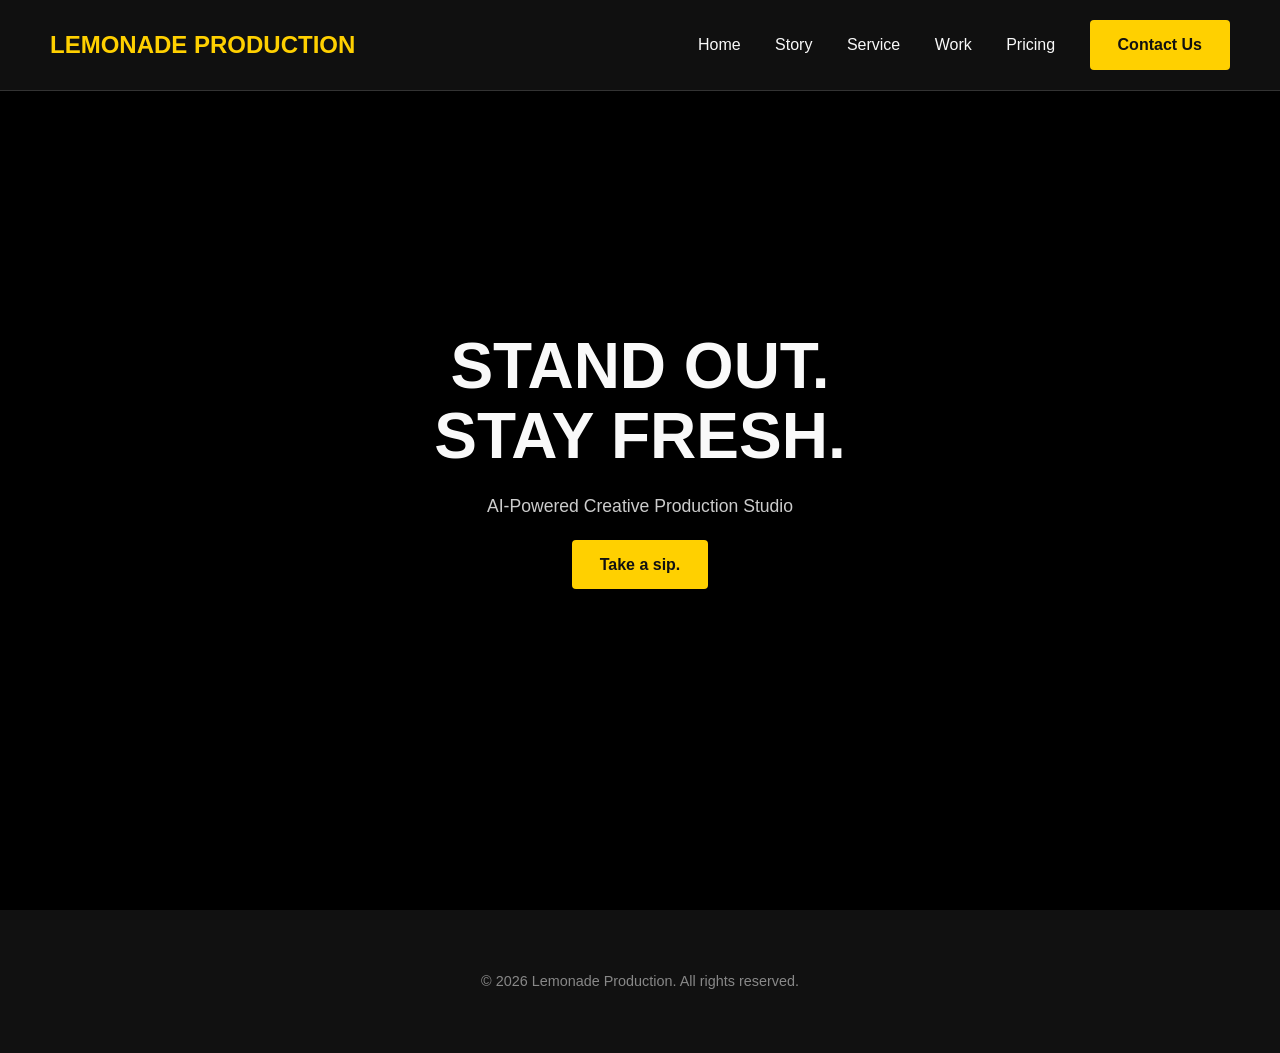
<file: index.html>
<!DOCTYPE html>
<html lang="en">
<head>
    <meta charset="UTF-8">
    <meta name="viewport" content="width=device-width, initial-scale=1.0">
    <title>Home | Lemonade Production</title>
    
    <!-- Favicon -->
    <link rel="icon" type="png" href="Asset2.png">

    <link href="styles.css" rel="stylesheet" type="text/css">
</head>
<body>      
    <!-- Lemonade Sip Transition Overlay -->
    <div id="sip-overlay" class="sip-overlay">
        <div class="cup-container">
            <div class="straw"></div>
            <div class="lemon-slice"></div> 
            <div class="cartoon-cup">
                <div class="liquid" id="lemonade-liquid"></div>
            </div>
        </div>
    </div>
    
    <header class="site-header">
        <a href="index.html" class="logo">LEMONADE PRODUCTION</a>
        <nav>
            <a href="index.html">Home</a>
            <a href="story.html">Story</a>
            <a href="service.html">Service</a>
            <a href="work.html">Work</a>
            <a href="pricing.html">Pricing</a>
            <a href="contact.html" class="btn-primary">Contact Us</a>
        </nav>
    </header>

<!-- Hero Section with Background Video -->
    <section class="hero animate-load">
        <video class="hero-bg-video" autoplay loop muted playsinline preload="auto">
            <source src="https://res.cloudinary.com/pqltphs3/video/upload/v1793104414/LEMONADE_AI_SHOWCASE.mp4" type="video/mp4">
        </video>
        
        <!-- 半透明暗層，確保白色字清晰 -->
        <div class="hero-overlay"></div>

        <div class="hero-content">
            <h1>Stand out.<br>Stay fresh.</h1>
            <p>AI-Powered Creative Production Studio</p>
            <a href="work.html" class="btn-primary">Take a sip.</a>
        </div>
    </section>
	

    <!-- FIXED: Footer is now INSIDE the body tag -->
    <footer class="site-footer">
        <!-- Logo in the footer -->

        <p>© 2026 Lemonade Production. All rights reserved.</p>
    </footer>

    <!-- Page Transition Script -->
    <script>
        document.addEventListener('DOMContentLoaded', () => {
            const navLinks = document.querySelectorAll('nav a, a.btn-primary');
            const overlay = document.getElementById('sip-overlay');
            const liquid = document.getElementById('lemonade-liquid');
            const straw = document.querySelector('.straw');
            const lemon = document.querySelector('.lemon-slice'); 

            // 1. Fade away when page loads
            setTimeout(() => {
                overlay.style.opacity = '0';
                setTimeout(() => overlay.style.display = 'none', 300); 
            }, 300); 

            // 2. Trigger animation on navigation click
            navLinks.forEach(link => {
                link.addEventListener('click', function(e) {
                    if(this.getAttribute('href').startsWith('#') || this.getAttribute('href').startsWith('mailto:')) return;

                    e.preventDefault(); 
                    const targetUrl = this.href;

                    overlay.style.display = 'flex';
                    
                    setTimeout(() => {
                        overlay.style.opacity = '1';
                        
                        liquid.style.animation = 'sipDown 0.6s forwards ease-in-out';
                        liquid.style.animationDelay = '0.2s'; 
                        
                        straw.style.animation = 'sipStrawDown 0.6s forwards ease-in-out';
                        straw.style.animationDelay = '0.2s';

                        lemon.style.animation = 'lemonWiggle 0.6s forwards ease-in-out';
                        lemon.style.animationDelay = '0.2s';
                    }, 10);

                    // 3. Navigate to next page
                    setTimeout(() => {
                        window.location.href = targetUrl;
                    }, 1000); 
                });
            });
        });
		
		document.addEventListener('DOMContentLoaded', () => {
    const heroSection = document.querySelector('.hero');
    let idleTimer = null;
    const idleDelay = 1800; // 靜止 1.8 秒後觸發淡出（可自由調整 1500 - 2500）

    // 定義隱藏文字、片變 100% 的函數
    function hideContent() {
        heroSection.classList.add('is-playing');
    }

    // 定義顯示文字、片恢復半透明的函數
    function showContent() {
        heroSection.classList.remove('is-playing');
    }

    // 重設閒置計時器
    function resetIdleTimer() {
        showContent(); // 只要有郁動，立刻叫返文字出嚟
        clearTimeout(idleTimer);
        // 重新倒數：如果停喺度冇郁，就執行 hideContent
        idleTimer = setTimeout(hideContent, idleDelay);
    }

    // 監聽成個視窗的 Mouse 移動與滾動
    window.addEventListener('mousemove', resetIdleTimer);
    window.addEventListener('scroll', resetIdleTimer);
    window.addEventListener('touchstart', resetIdleTimer); // 支援手機觸控

    // 頁面初次載入時，先開始倒數一次
    idleTimer = setTimeout(hideContent, idleDelay);
});
    </script>
</body>
</html>
</file>
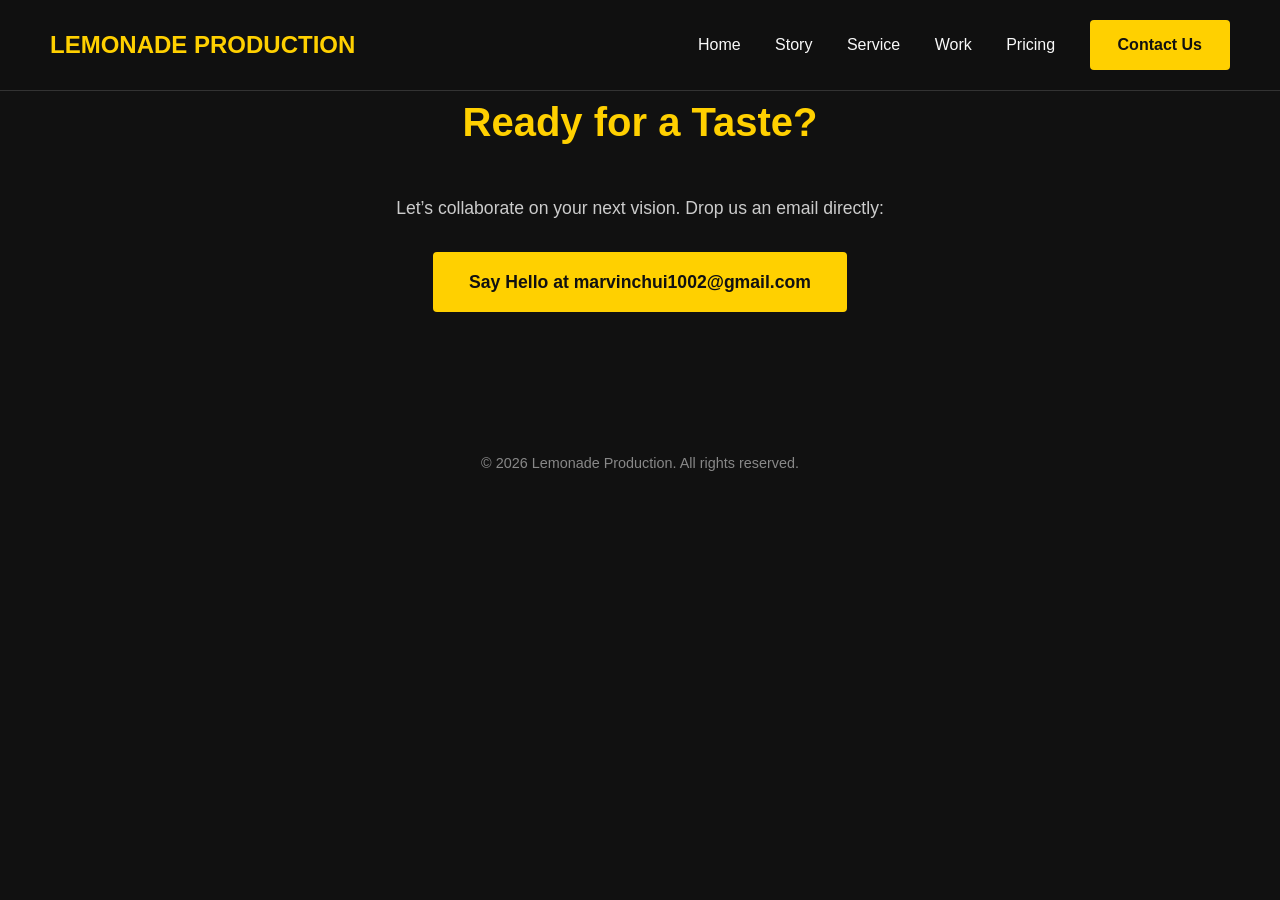
<file: contact.html>
<!DOCTYPE html>
<html lang="en">
<head>
    <meta charset="UTF-8">
    <meta name="viewport" content="width=device-width, initial-scale=1.0">
    <title>Home | Lemonade Production</title>
    <link href="styles.css" rel="stylesheet" type="text/css">
</head>
<body>		
<!-- Lemonade Sip Transition Overlay -->
    <div id="sip-overlay" class="sip-overlay">
        <div class="cup-container">
            <div class="straw"></div>
            <div class="lemon-slice"></div> <!-- NEW LEMON SLICE -->
            <div class="cartoon-cup">
                <div class="liquid" id="lemonade-liquid"></div>
            </div>
        </div>
    </div>
	
    <header class="site-header">
        <a href="index.html" class="logo">LEMONADE PRODUCTION</a>
        <nav>
            <a href="index.html">Home</a>
            <a href="story.html">Story</a>
            <a href="service.html">Service</a>
            <a href="work.html">Work</a>
            <a href="pricing.html">Pricing</a>
            <a href="contact.html" class="btn-primary">Contact Us</a>
        </nav>
    </header>

<section class="page-section animate-load">
        <h2>Ready for a Taste?</h2>
        <p style="text-align: center; max-width: 500px; margin-bottom: 30px;">
            Let’s collaborate on your next vision. Drop us an email directly:
        </p>
        
        <div style="text-align: center;">
            <!-- 撳落去直接開 Email，主旨自動幫客填好 -->
            <a href="mailto:marvinchui1002@gmail.com?subject=Project%20Inquiry%20-%20Lemonade%20Production" 
               class="btn-primary" 
               style="font-size: 1.1rem; padding: 16px 36px; display: inline-block;">
                Say Hello at marvinchui1002@gmail.com
            </a>
        </div>
    </section>
<!-- Page Transition Script -->
    <script>
        document.addEventListener('DOMContentLoaded', () => {
            const navLinks = document.querySelectorAll('nav a, a.btn-primary');
            const overlay = document.getElementById('sip-overlay');
            const liquid = document.getElementById('lemonade-liquid');
            const straw = document.querySelector('.straw');
            const lemon = document.querySelector('.lemon-slice'); // Select the lemon slice

            // 1. Fade away when page loads
            setTimeout(() => {
                overlay.style.opacity = '0';
                setTimeout(() => overlay.style.display = 'none', 300); 
            }, 300); 

            // 2. Trigger animation on navigation click
            navLinks.forEach(link => {
                link.addEventListener('click', function(e) {
                    if(this.getAttribute('href').startsWith('#') || this.getAttribute('href').startsWith('mailto:')) return;

                    e.preventDefault(); 
                    const targetUrl = this.href;

                    overlay.style.display = 'flex';
                    
                    setTimeout(() => {
                        overlay.style.opacity = '1';
                        
                        // Start all 3 animations in sync
                        liquid.style.animation = 'sipDown 0.6s forwards ease-in-out';
                        liquid.style.animationDelay = '0.2s'; 
                        
                        straw.style.animation = 'sipStrawDown 0.6s forwards ease-in-out';
                        straw.style.animationDelay = '0.2s';

                        lemon.style.animation = 'lemonWiggle 0.6s forwards ease-in-out';
                        lemon.style.animationDelay = '0.2s';
                    }, 10);

                    // 3. Navigate to next page
                    setTimeout(() => {
                        window.location.href = targetUrl;
                    }, 1000); 
                });
            });
        });
    </script>
	    <!-- FIXED: Footer is now INSIDE the body tag -->
    <footer class="site-footer">
        <!-- Logo in the footer -->
        <p>© 2026 Lemonade Production. All rights reserved.</p>
    </footer>
</body>
</html>
</file>
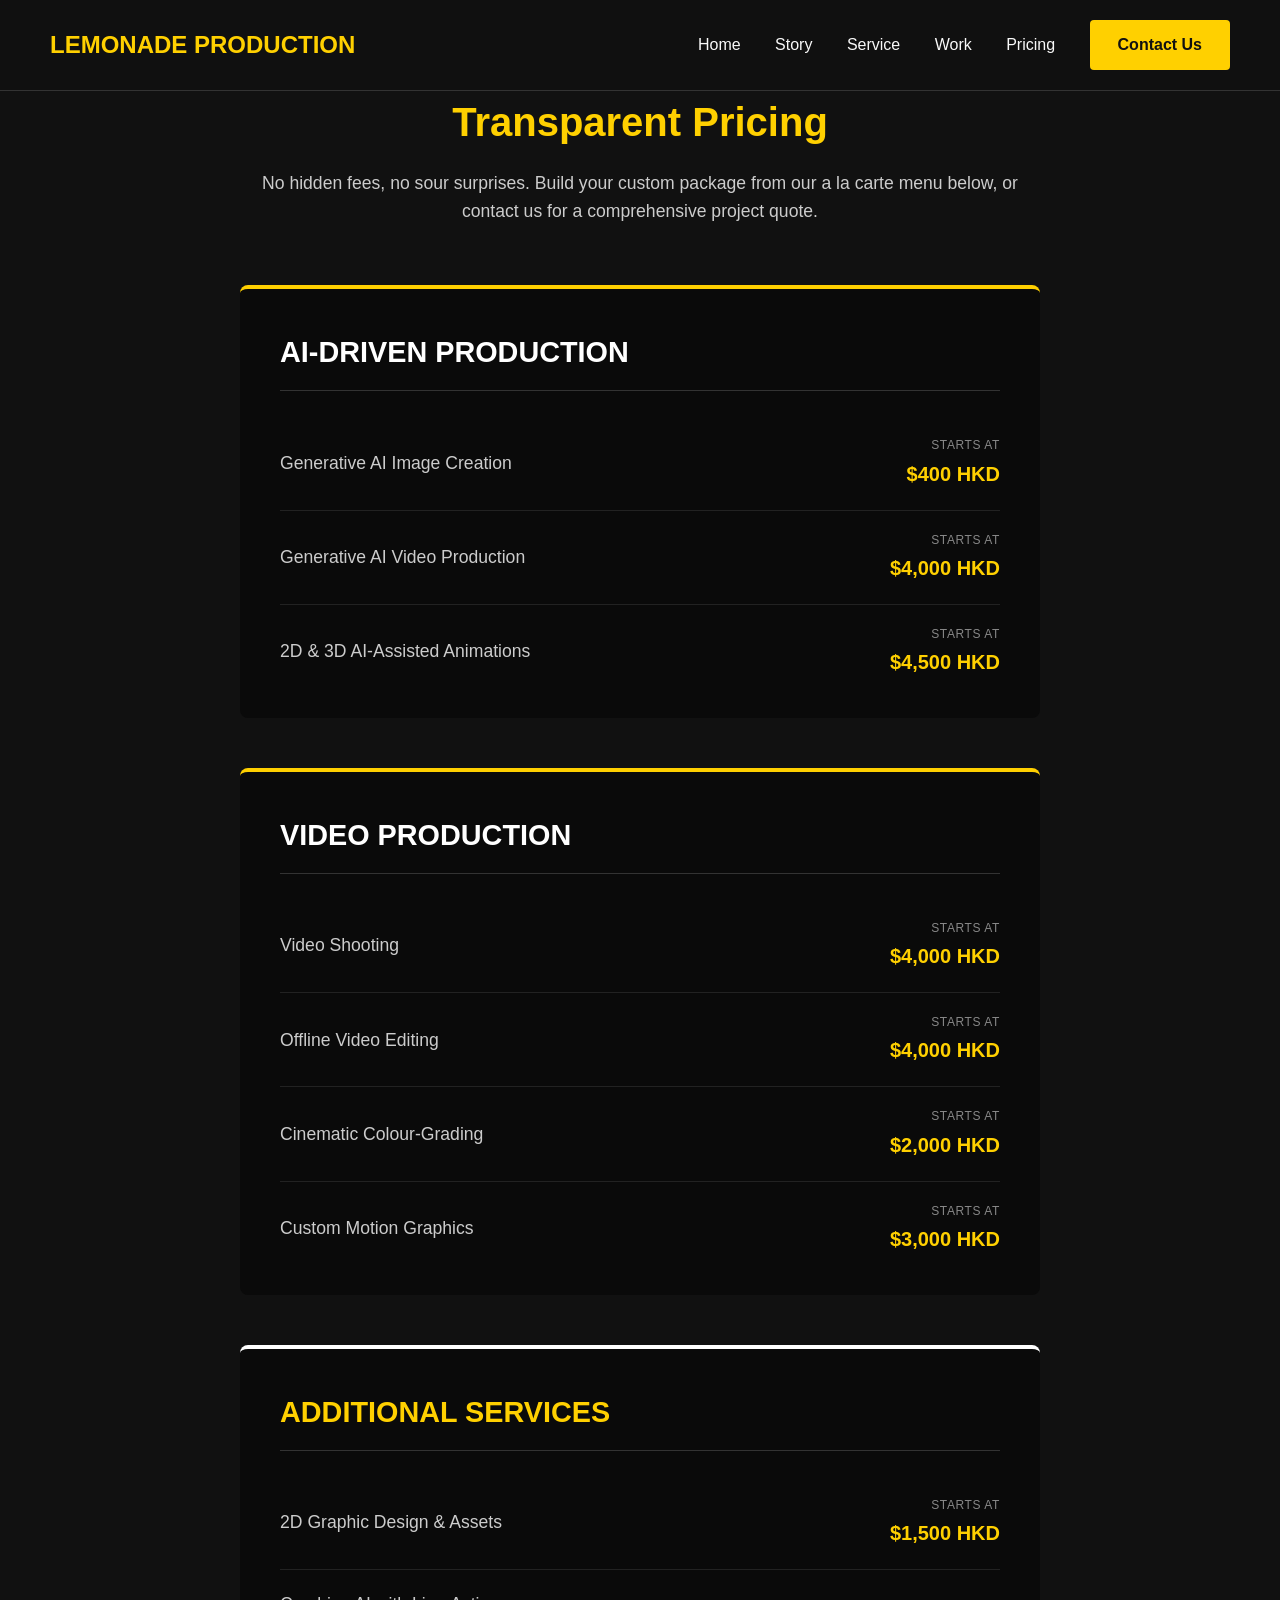
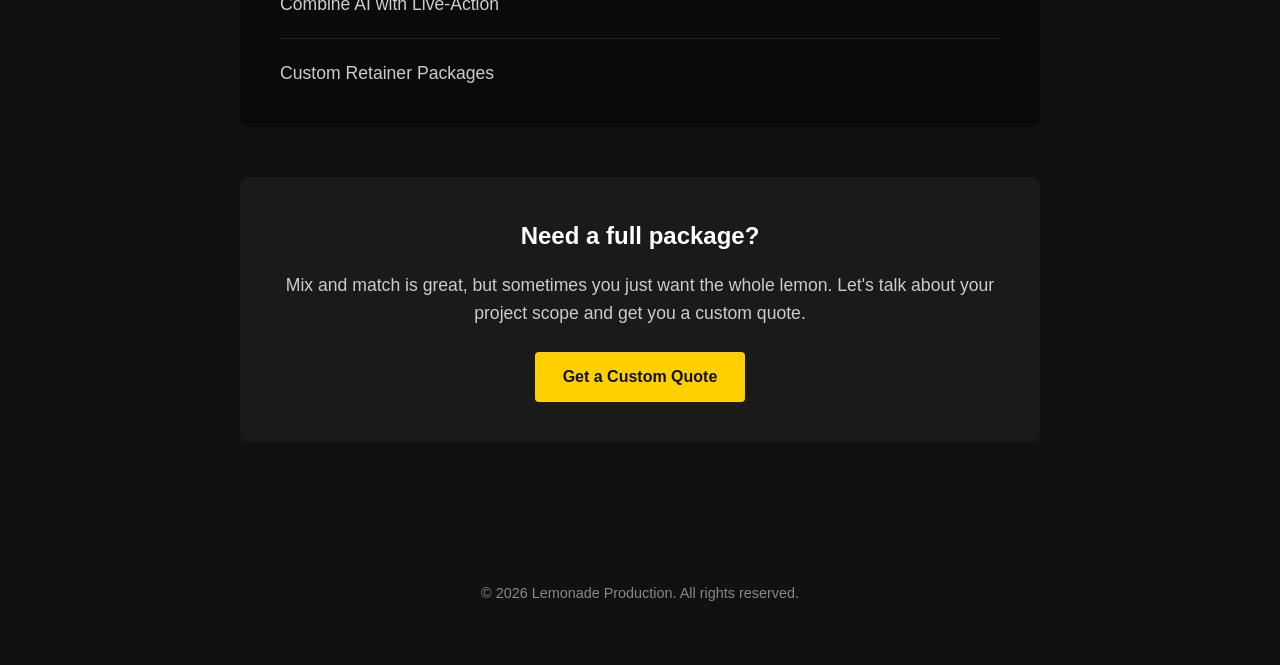
<file: pricing.html>
<!DOCTYPE html>
<html lang="en">
<head>
    <meta charset="UTF-8">
    <meta name="viewport" content="width=device-width, initial-scale=1.0">
    <title>Pricing | Lemonade Production</title>
    
    <link href="styles.css" rel="stylesheet" type="text/css">
    
    <style>
        .pricing-container {
            max-width: 800px;
            margin: 0 auto;
            width: 100%;
        }
        .pricing-intro {
            text-align: center;
            margin-bottom: 60px;
        }
        .pricing-intro h2 {
            margin-bottom: 15px;
        }
        .pricing-category {
            margin-bottom: 50px;
            background-color: var(--brand-darker, #0a0a0a);
            padding: 40px;
            border-radius: 8px;
            border-top: 4px solid var(--brand-yellow, #FFD000);
        }
        .pricing-category h3 {
            font-size: 1.8rem;
            color: #ffffff;
            margin-bottom: 25px;
            border-bottom: 1px solid #333333;
            padding-bottom: 15px;
            text-transform: uppercase;
        }
        .pricing-item {
            display: flex;
            justify-content: space-between;
            align-items: center;
            padding: 20px 0;
            border-bottom: 1px solid #222222;
        }
        .pricing-item:last-child {
            border-bottom: none;
            padding-bottom: 0;
        }
        .pricing-name {
            font-size: 1.1rem;
            color: #cccccc;
        }
        
        /* New styling for the "Starts at" text to stack neatly */
        .pricing-cost-container {
            text-align: right;
            min-width: 130px;
        }
        .pricing-starts-at {
            font-size: 0.75rem;
            color: #888888;
            text-transform: uppercase;
            letter-spacing: 0.05em;
            margin-bottom: 2px;
            display: block;
        }
        .pricing-cost {
            font-size: 1.25rem;
            font-weight: bold;
            color: var(--brand-yellow, #FFD000);
            display: block;
        }

        .pricing-footer-cta {
            text-align: center;
            margin-top: 50px;
            padding: 40px;
            background-color: #1a1a1a;
            border-radius: 8px;
        }
    </style>
</head>
<body>      
    <div id="sip-overlay" class="sip-overlay">
        <div class="cup-container">
            <div class="straw"></div>
            <div class="lemon-slice"></div> 
            <div class="cartoon-cup">
                <div class="liquid" id="lemonade-liquid"></div>
            </div>
        </div>
    </div>
    
    <header class="site-header">
        <a href="index.html" class="logo">LEMONADE PRODUCTION</a>
        <nav>
            <a href="index.html">Home</a>
            <a href="story.html">Story</a>
            <a href="service.html">Service</a>
            <a href="work.html">Work</a>
            <a href="pricing.html" class="active">Pricing</a>
            <a href="contact.html" class="btn-primary">Contact Us</a>
        </nav>
    </header>

    <main class="page-section animate-load">
        <div class="pricing-container">
            
            <div class="pricing-intro">
                <h2>Transparent Pricing</h2>
                <p>No hidden fees, no sour surprises. Build your custom package from our a la carte menu below, or contact us for a comprehensive project quote.</p>
            </div>

            <div class="pricing-category">
                <h3>AI-Driven Production</h3>
                <div class="pricing-item">
                    <div class="pricing-name">Generative AI Image Creation</div>
                    <div class="pricing-cost-container">
                        <span class="pricing-starts-at">Starts at</span>
                        <span class="pricing-cost">$400 HKD</span>
                    </div>
                </div>
                <div class="pricing-item">
                    <div class="pricing-name">Generative AI Video Production</div>
                    <div class="pricing-cost-container">
                        <span class="pricing-starts-at">Starts at</span>
                        <span class="pricing-cost">$4,000 HKD</span>
                    </div>
                </div>
                <div class="pricing-item">
                    <div class="pricing-name">2D & 3D AI-Assisted Animations</div>
                    <div class="pricing-cost-container">
                        <span class="pricing-starts-at">Starts at</span>
                        <span class="pricing-cost">$4,500 HKD</span>
                    </div>
                </div>
            </div>

            <div class="pricing-category">
                <h3>Video Production</h3>
                <div class="pricing-item">
                    <div class="pricing-name">Video Shooting</div>
                    <div class="pricing-cost-container">
                        <span class="pricing-starts-at">Starts at</span>
                        <span class="pricing-cost">$4,000 HKD</span>
                    </div>
                </div>
                <div class="pricing-item">
                    <div class="pricing-name">Offline  Video Editing</div>
                    <div class="pricing-cost-container">
                        <span class="pricing-starts-at">Starts at</span>
                        <span class="pricing-cost">$4,000 HKD</span>
                    </div>
                </div>
                <div class="pricing-item">
                    <div class="pricing-name">Cinematic Colour-Grading</div>
                    <div class="pricing-cost-container">
                        <span class="pricing-starts-at">Starts at</span>
                        <span class="pricing-cost">$2,000 HKD</span>
                    </div>
                </div>
                <div class="pricing-item">
                    <div class="pricing-name">Custom Motion Graphics</div>
                    <div class="pricing-cost-container">
                        <span class="pricing-starts-at">Starts at</span>
                        <span class="pricing-cost">$3,000 HKD</span>
                    </div>
                </div>
            </div>

            <div class="pricing-category" style="border-top-color: #ffffff;">
                <h3 style="color: #FFD000;">Additional Services</h3>
                <div class="pricing-item">
                    <div class="pricing-name">2D Graphic Design & Assets</div>
                    <div class="pricing-cost-container">
                        <span class="pricing-starts-at">Starts at</span>
                        <span class="pricing-cost">$1,500 HKD</span>
                    </div>
                </div>
                <div class="pricing-item">
                    <div class="pricing-name">Combine AI with Live-Action</div>
                    <div class="pricing-cost-container">
                        <span class="pricing-starts-at">
                        <span class="pricing-cost">
                    </div>
                </div>
                <div class="pricing-item">
                    <div class="pricing-name">Custom Retainer Packages</div>
                    <div class="pricing-cost-container"></div>
                </div>
            </div>

            <div class="pricing-footer-cta">
                <h3 style="margin-bottom: 15px; font-size: 1.5rem; color: #fff;">Need a full package?</h3>
                <p style="margin-bottom: 25px;">Mix and match is great, but sometimes you just want the whole lemon. Let's talk about your project scope and get you a custom quote.</p>
                <a href="contact.html" class="btn-primary">Get a Custom Quote</a>
            </div>

        </div>
    </main>

    <script>
        document.addEventListener('DOMContentLoaded', () => {
            const navLinks = document.querySelectorAll('nav a, a.btn-primary, a.btn-secondary');
            const overlay = document.getElementById('sip-overlay');
            const liquid = document.getElementById('lemonade-liquid');
            const straw = document.querySelector('.straw');
            const lemon = document.querySelector('.lemon-slice'); 

            // 1. Fade away when page loads
            setTimeout(() => {
                overlay.style.opacity = '0';
                setTimeout(() => overlay.style.display = 'none', 300); 
            }, 300); 

            // 2. Trigger animation on navigation click
            navLinks.forEach(link => {
                link.addEventListener('click', function(e) {
                    const href = this.getAttribute('href');
                    if(!href || href.startsWith('#') || href.startsWith('mailto:')) return;

                    e.preventDefault(); 
                    const targetUrl = this.href;

                    overlay.style.display = 'flex';
                    
                    setTimeout(() => {
                        overlay.style.opacity = '1';
                        
                        liquid.style.animation = 'sipDown 0.6s forwards ease-in-out';
                        liquid.style.animationDelay = '0.2s'; 
                        
                        straw.style.animation = 'sipStrawDown 0.6s forwards ease-in-out';
                        straw.style.animationDelay = '0.2s';

                        lemon.style.animation = 'lemonWiggle 0.6s forwards ease-in-out';
                        lemon.style.animationDelay = '0.2s';
                    }, 10);

                    // 3. Navigate to next page
                    setTimeout(() => {
                        window.location.href = targetUrl;
                    }, 1000); 
                });
            });
        });
    </script>
    
    <footer class="site-footer">
        
        <p>© 2026 Lemonade Production. All rights reserved.</p>
    </footer>
</body>
</html>
</file>
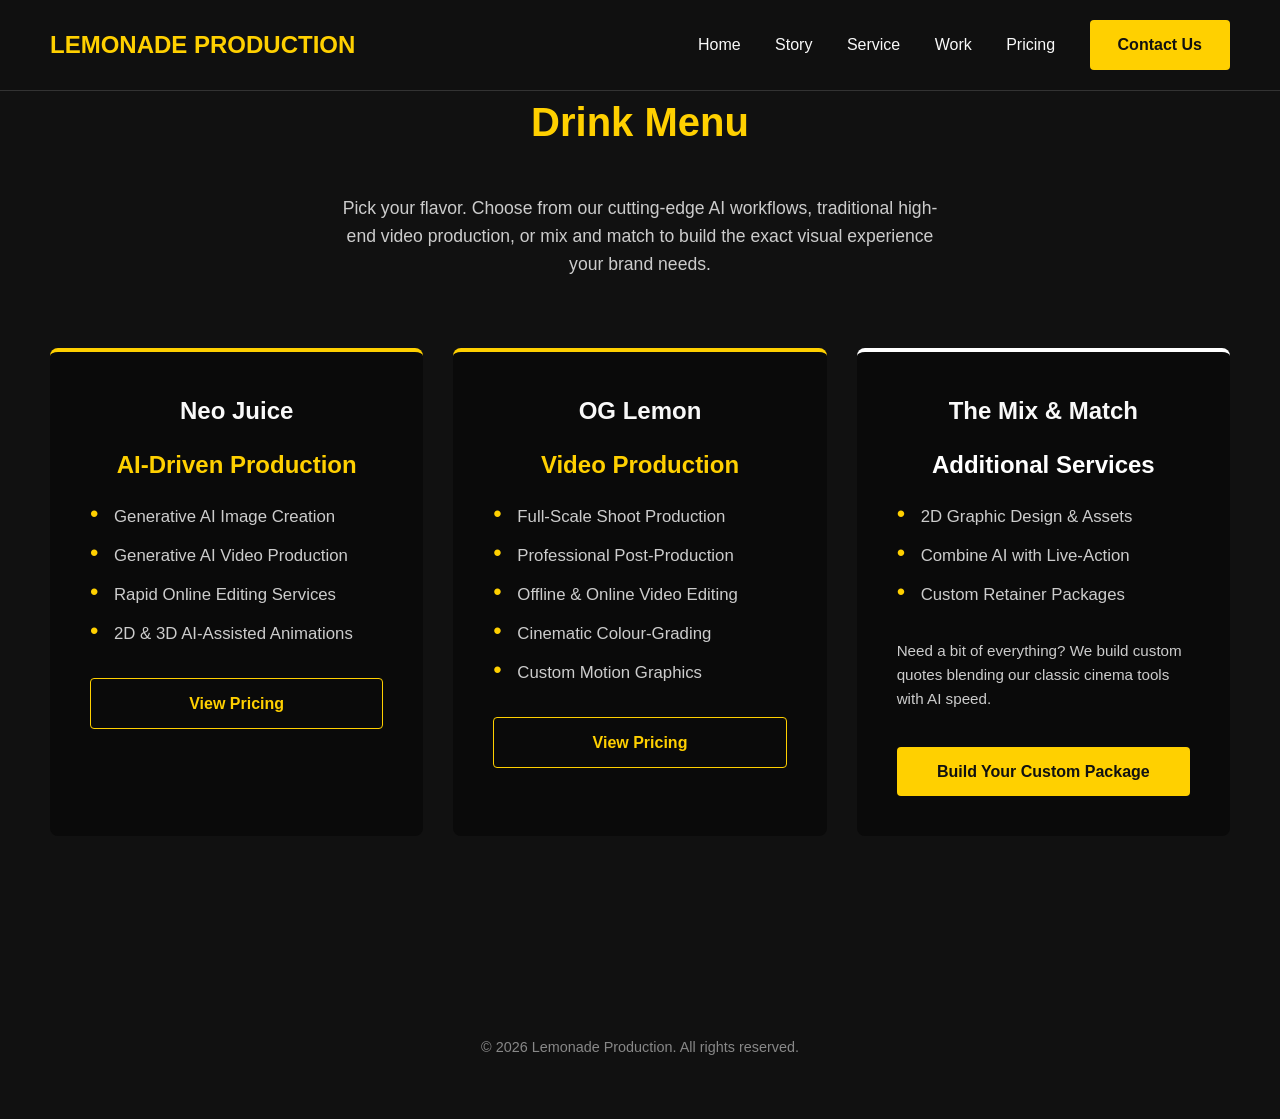
<file: service.html>
<!DOCTYPE html>
<html lang="en">
<head>
    <meta charset="UTF-8">
    <meta name="viewport" content="width=device-width, initial-scale=1.0">
    <title>Services & Pricing | Lemonade Production</title>
    
    <link href="styles.css" rel="stylesheet" type="text/css">
    
    <style>
        .pricing-list {
            list-style: none;
            padding: 0;
            margin: 20px 0 30px 0;
            text-align: left;
        }
        .pricing-list li {
            margin-bottom: 12px;
            color: #cccccc;
            font-size: 1.05rem;
            position: relative;
            padding-left: 24px;
        }
        .pricing-list li::before {
            content: '•';
            color: var(--brand-yellow, #FFD000);
            position: absolute;
            left: 0;
            font-size: 1.5rem;
            line-height: 1;
            top: -2px;
        }
        .section-intro {
            text-align: center;
            max-width: 600px;
            margin: 0 auto 50px auto;
        }
        .section-tagline {
            display: inline-block;
            font-weight: bold;
            font-size: 0.85rem;
            color: var(--brand-yellow, #FFD000);
            letter-spacing: 0.18em;
            margin-bottom: 12px;
            text-transform: uppercase;
        }
    </style>
</head>
<body>      
    <div id="sip-overlay" class="sip-overlay">
        <div class="cup-container">
            <div class="straw"></div>
            <div class="lemon-slice"></div> 
            <div class="cartoon-cup">
                <div class="liquid" id="lemonade-liquid"></div>
            </div>
        </div>
    </div>
    
    <header class="site-header">
        <a href="index.html" class="logo">LEMONADE PRODUCTION</a>
        <nav>
            <a href="index.html">Home</a>
            <a href="story.html">Story</a>
            <a href="service.html">Service</a>
            <a href="work.html">Work</a>
            <a href="pricing.html" class="active">Pricing</a>
            <a href="contact.html" class="btn-primary">Contact Us</a>
        </nav>
    </header>

    <main class="page-section animate-load">
        <div class="section-intro">
            <h2>Drink Menu</h2>
            <p>Pick your flavor. Choose from our cutting-edge AI workflows, traditional high-end video production, or mix and match to build the exact visual experience your brand needs.</p>
        </div>

        <div class="grid-container">
            <div class="interactive-card">
                <h3>Neo Juice</h3>
                <h4 style="color: #FFD000; font-size: 1.5rem; margin: 10px 0;">AI-Driven Production</h4>
                <ul class="pricing-list">
                    <li>Generative AI Image Creation</li>
                    <li>Generative AI Video Production</li>
                    <li>Rapid Online Editing Services</li>
                    <li>2D & 3D AI-Assisted Animations</li>
					
                </ul>
                <a href="pricing.html" class="btn-secondary" style="width: 100%; text-align: center; display: inline-block; padding: 12px; border: 1px solid #FFD000; color: #FFD000; text-decoration: none; border-radius: 4px; font-weight: bold;">View Pricing</a>
            </div>

            <div class="interactive-card">
                <h3>OG Lemon</h3>
                <h4 style="color: #FFD000; font-size: 1.5rem; margin: 10px 0;">Video Production</h4>
                <ul class="pricing-list">
                    <li>Full-Scale Shoot Production</li>
                    <li>Professional Post-Production</li>
                    <li>Offline & Online Video Editing</li>
                    <li>Cinematic Colour-Grading</li>
                    <li>Custom Motion Graphics</li>
                </ul>
				<a href="pricing.html" class="btn-secondary" style="width: 100%; text-align: center; display: inline-block; padding: 12px; border: 1px solid #FFD000; color: #FFD000; text-decoration: none; border-radius: 4px; font-weight: bold;">View Pricing</a>
            </div>

            <div class="interactive-card" style="border-top-color: #fff;">
                <h3>The Mix & Match</h3>
                <h4 style="color: #ffffff; font-size: 1.5rem; margin: 10px 0;">Additional Services</h4>
                <ul class="pricing-list">
                    <li>2D Graphic Design & Assets</li>
                    <li>Combine AI with Live-Action</li>
                    <li>Custom Retainer Packages</li>
                </ul>
                <p style="text-align: left; font-size: 0.95rem; margin-top: 20px;">Need a bit of everything? We build custom quotes blending our classic cinema tools with AI speed.</p>
                <a href="contact.html" class="btn-primary" style="width: 100%; text-align: center; margin-top: 15px;">Build Your Custom Package</a>
            </div>
        </div>
    </main>

    <script>
        document.addEventListener('DOMContentLoaded', () => {
            const navLinks = document.querySelectorAll('nav a, a.btn-primary, a.btn-secondary');
            const overlay = document.getElementById('sip-overlay');
            const liquid = document.getElementById('lemonade-liquid');
            const straw = document.querySelector('.straw');
            const lemon = document.querySelector('.lemon-slice'); 

            // 1. Fade away when page loads
            setTimeout(() => {
                overlay.style.opacity = '0';
                setTimeout(() => overlay.style.display = 'none', 300); 
            }, 300); 

            // 2. Trigger animation on navigation click
            navLinks.forEach(link => {
                link.addEventListener('click', function(e) {
                    const href = this.getAttribute('href');
                    if(!href || href.startsWith('#') || href.startsWith('mailto:')) return;

                    e.preventDefault(); 
                    const targetUrl = this.href;

                    overlay.style.display = 'flex';
                    
                    setTimeout(() => {
                        overlay.style.opacity = '1';
                        
                        liquid.style.animation = 'sipDown 0.6s forwards ease-in-out';
                        liquid.style.animationDelay = '0.2s'; 
                        
                        straw.style.animation = 'sipStrawDown 0.6s forwards ease-in-out';
                        straw.style.animationDelay = '0.2s';

                        lemon.style.animation = 'lemonWiggle 0.6s forwards ease-in-out';
                        lemon.style.animationDelay = '0.2s';
                    }, 10);

                    // 3. Navigate to next page
                    setTimeout(() => {
                        window.location.href = targetUrl;
                    }, 1000); 
                });
            });
        });
    </script>
    
    <footer class="site-footer">

        <p>© 2026 Lemonade Production. All rights reserved.</p>
    </footer>
</body>
</html>
</file>
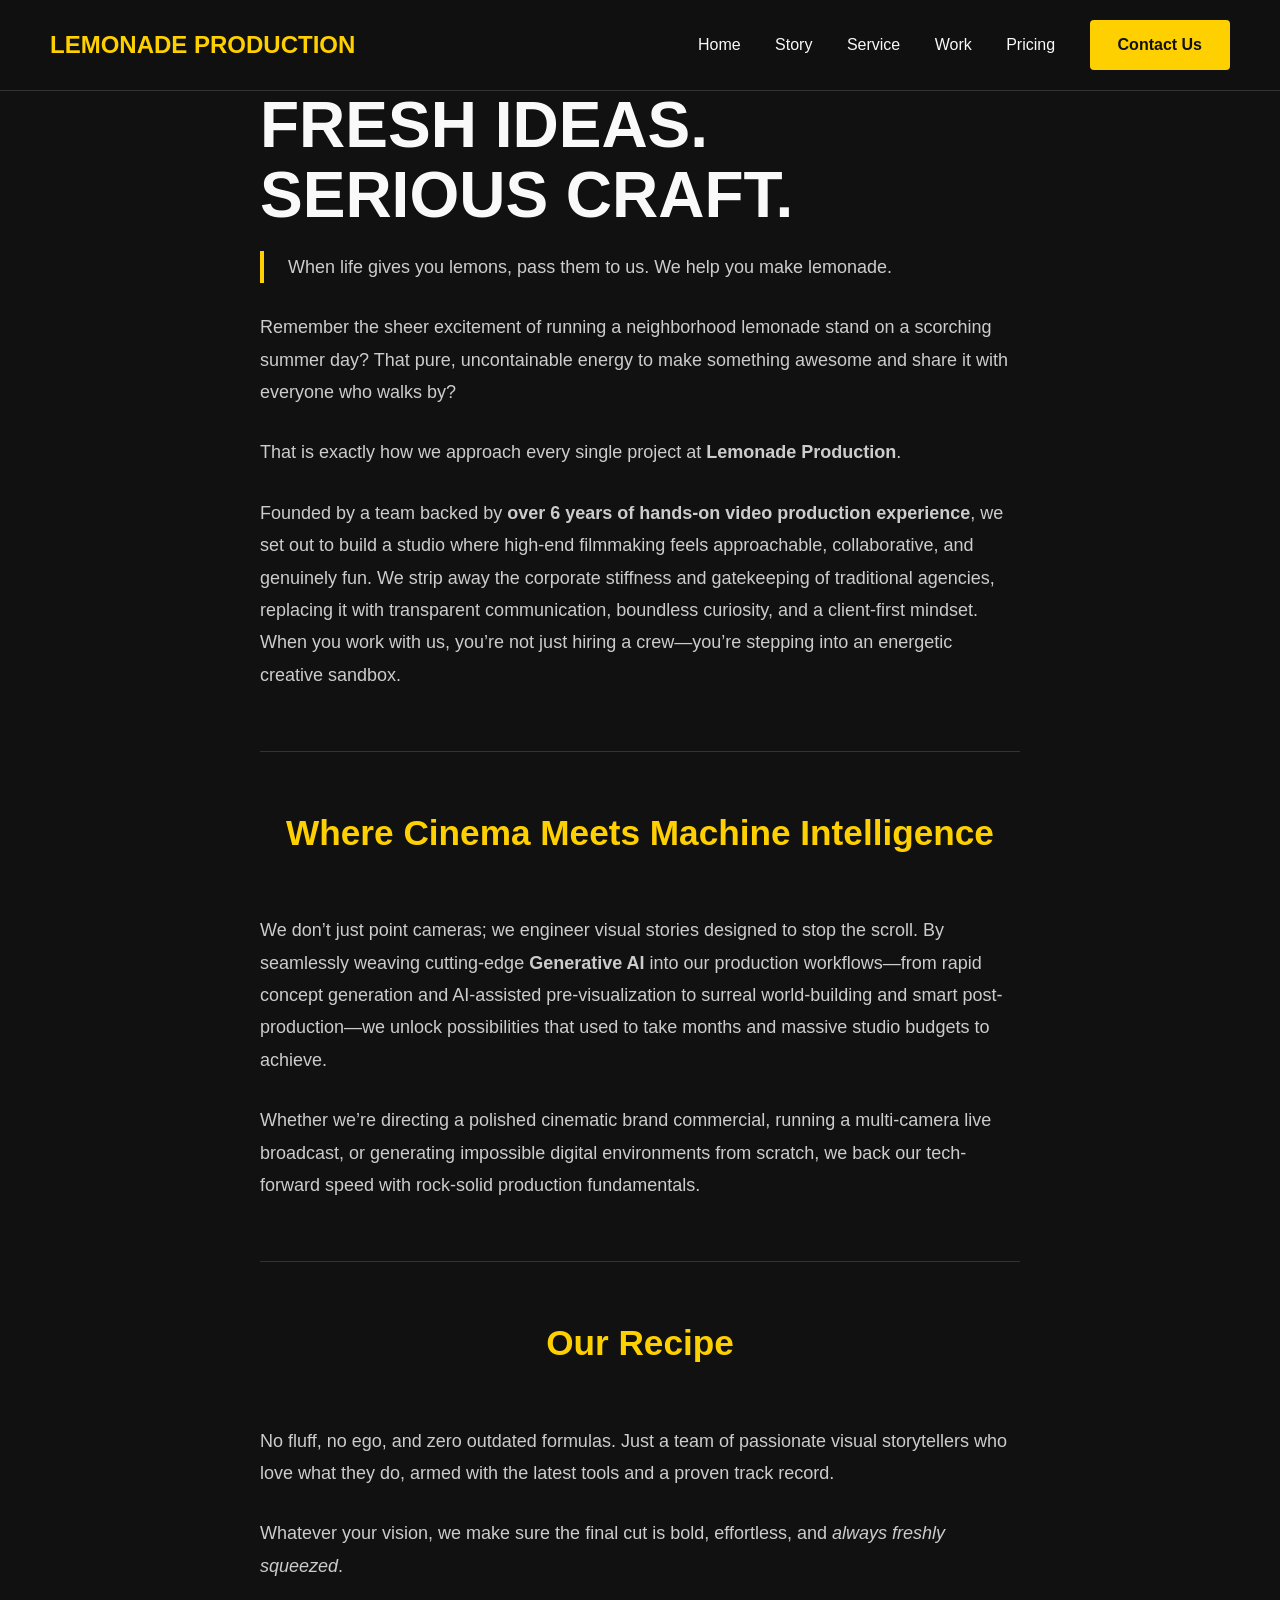
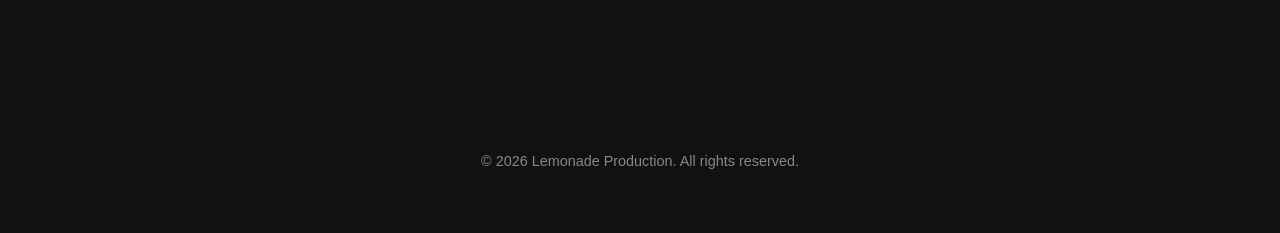
<file: story.html>
<!DOCTYPE html>
<html lang="en">
<head>
    <meta charset="UTF-8">
    <meta name="viewport" content="width=device-width, initial-scale=1.0">
    <title>Home | Lemonade Production</title>
    <link href="styles.css" rel="stylesheet" type="text/css">
</head>
<body>		
<!-- Lemonade Sip Transition Overlay -->
    <div id="sip-overlay" class="sip-overlay">
        <div class="cup-container">
            <div class="straw"></div>
            <div class="lemon-slice"></div> <!-- NEW LEMON SLICE -->
            <div class="cartoon-cup">
                <div class="liquid" id="lemonade-liquid"></div>
            </div>
        </div>
    </div>
	
    <header class="site-header">
        <a href="index.html" class="logo">LEMONADE PRODUCTION</a>
        <nav>
            <a href="index.html">Home</a>
            <a href="story.html">Story</a>
            <a href="service.html">Service</a>
            <a href="work.html">Work</a>
            <a href="pricing.html">Pricing</a>
            <a href="contact.html" class="btn-primary">Contact Us</a>
        </nav>
    </header>

    <!-- Dedicated Story Section -->
    <section class="page-section animate-load">
        <div class="story-container">
			<h1 class="story-main-title">Fresh Ideas.<br>Serious Craft.</h1>
            
            <p class="story-lead">When life gives you lemons, pass them to us. We help you make lemonade.</p>
            
            <p>Remember the sheer excitement of running a neighborhood lemonade stand on a scorching summer day? That pure, uncontainable energy to make something awesome and share it with everyone who walks by?</p>
            
            <p>That is exactly how we approach every single project at <strong>Lemonade Production</strong>.</p>
            
            <p>Founded by a team backed by <strong>over 6 years of hands-on video production experience</strong>, we set out to build a studio where high-end filmmaking feels approachable, collaborative, and genuinely fun. We strip away the corporate stiffness and gatekeeping of traditional agencies, replacing it with transparent communication, boundless curiosity, and a client-first mindset. When you work with us, you’re not just hiring a crew—you’re stepping into an energetic creative sandbox.</p>
            
            <hr class="story-divider">

            <h2>Where Cinema Meets Machine Intelligence</h2>
            
            <p>We don’t just point cameras; we engineer visual stories designed to stop the scroll. By seamlessly weaving cutting-edge <strong>Generative AI</strong> into our production workflows—from rapid concept generation and AI-assisted pre-visualization to surreal world-building and smart post-production—we unlock possibilities that used to take months and massive studio budgets to achieve.</p>
                
            <p>Whether we’re directing a polished cinematic brand commercial, running a multi-camera live broadcast, or generating impossible digital environments from scratch, we back our tech-forward speed with rock-solid production fundamentals.</p>
                
            <hr class="story-divider">

            <h2>Our Recipe</h2>
                
            <p>No fluff, no ego, and zero outdated formulas. Just a team of passionate visual storytellers who love what they do, armed with the latest tools and a proven track record.</p>
            
            <p class="story-closing">Whatever your vision, we make sure the final cut is bold, effortless, and <em>always freshly squeezed</em>.</p>
        </article>
    </main>
      </div>
    </section>
<!-- Page Transition Script -->
    <script>
        document.addEventListener('DOMContentLoaded', () => {
            const navLinks = document.querySelectorAll('nav a, a.btn-primary');
            const overlay = document.getElementById('sip-overlay');
            const liquid = document.getElementById('lemonade-liquid');
            const straw = document.querySelector('.straw');
            const lemon = document.querySelector('.lemon-slice'); // Select the lemon slice

            // 1. Fade away when page loads
            setTimeout(() => {
                overlay.style.opacity = '0';
                setTimeout(() => overlay.style.display = 'none', 300); 
            }, 300); 

            // 2. Trigger animation on navigation click
            navLinks.forEach(link => {
                link.addEventListener('click', function(e) {
                    if(this.getAttribute('href').startsWith('#') || this.getAttribute('href').startsWith('mailto:')) return;

                    e.preventDefault(); 
                    const targetUrl = this.href;

                    overlay.style.display = 'flex';
                    
                    setTimeout(() => {
                        overlay.style.opacity = '1';
                        
                        // Start all 3 animations in sync
                        liquid.style.animation = 'sipDown 0.6s forwards ease-in-out';
                        liquid.style.animationDelay = '0.2s'; 
                        
                        straw.style.animation = 'sipStrawDown 0.6s forwards ease-in-out';
                        straw.style.animationDelay = '0.2s';

                        lemon.style.animation = 'lemonWiggle 0.6s forwards ease-in-out';
                        lemon.style.animationDelay = '0.2s';
                    }, 10);

                    // 3. Navigate to next page
                    setTimeout(() => {
                        window.location.href = targetUrl;
                    }, 1000); 
                });
            });
        });
    </script>
	    <!-- FIXED: Footer is now INSIDE the body tag -->
    <footer class="site-footer">
        <!-- Logo in the footer -->

        <p>© 2026 Lemonade Production. All rights reserved.</p>
    </footer>
</body>
</html>
</file>
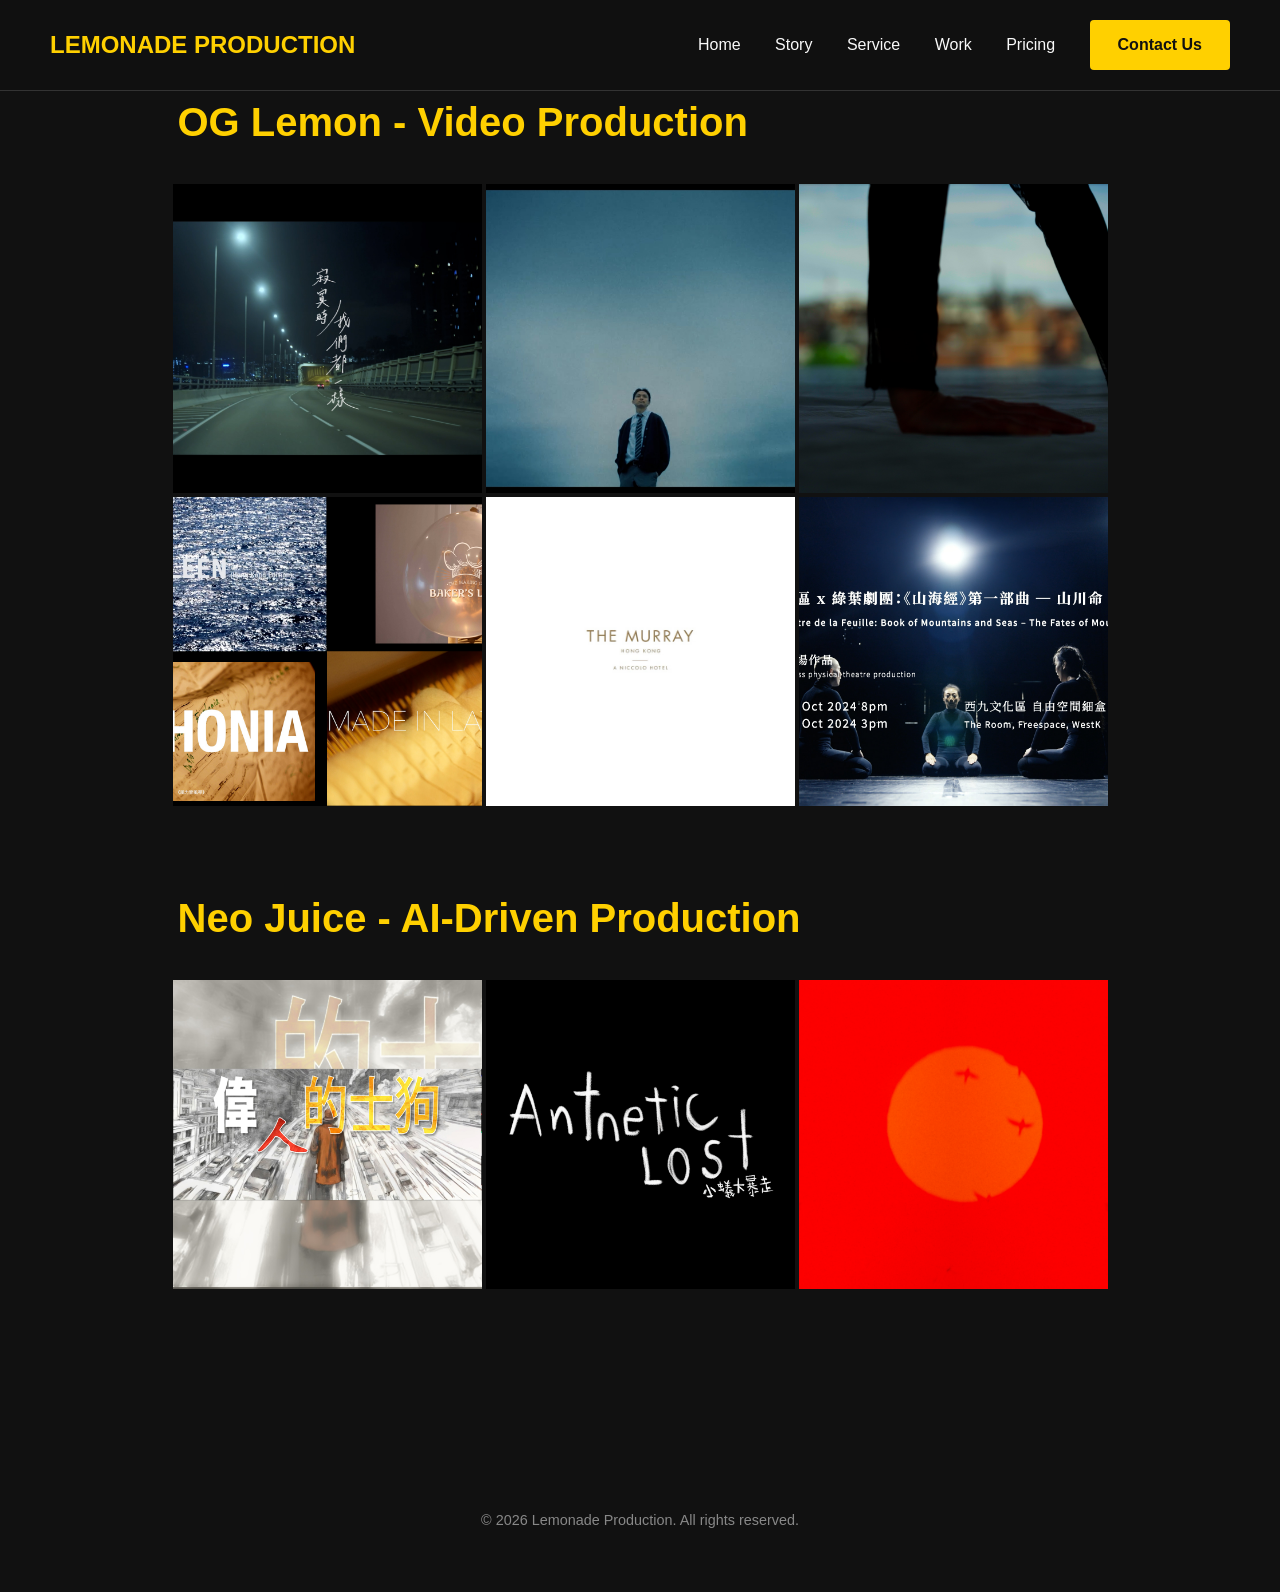
<file: work.html>
<!DOCTYPE html>
<html lang="en">
<head>
    <meta charset="UTF-8">
    <meta name="viewport" content="width=device-width, initial-scale=1.0">
    <title>Work | Lemonade Production</title>
    <link href="styles.css" rel="stylesheet" type="text/css">
    <style>
        /* --- Instagram Style Video Grid --- */
        .ig-gallery-container {
            max-width: 935px;
            margin: 0 auto 80px auto;
        }

        .ig-grid {
            display: grid;
            grid-template-columns: repeat(3, 1fr);
            gap: 4px;
            width: 100%;
        }

        /* 將 ig-post 改為支援 <a> 連結標籤的屬性 */
        .ig-post {
            display: block;
            text-decoration: none; /* 移除連結預設底線 */
            position: relative;
            width: 100%;
            aspect-ratio: 1 / 1;
            overflow: hidden;
            background: #000;
            cursor: pointer;
            z-index: 1;
            transition: transform 0.3s ease, box-shadow 0.3s ease, z-index 0s;
        }

        .ig-post:hover {
            transform: scale(1.05);
            z-index: 10;
            box-shadow: 0 15px 30px rgba(0,0,0,0.8);
            border-radius: 8px;
        }

        .ig-post video {
            width: 100%;
            height: 100%;
            object-fit: cover;
            pointer-events: none; /* 確保滑鼠點擊可以穿透影片，觸發 <a> 標籤的 URL 跳轉 */
        }

        .ig-post-title {
            position: absolute;
            bottom: 0;
            left: 0;
            width: 100%;
            padding: 20px 15px 15px;
            background: linear-gradient(to top, rgba(0,0,0,0.9), transparent);
            color: #fff;
            margin: 0;
            font-size: 1rem;
            font-weight: bold;
            opacity: 0;
            transition: opacity 0.3s ease;
            text-align: left;
        }

        .ig-post:hover .ig-post-title {
            opacity: 1;
        }

        .page-section h2 {
            max-width: 935px;
            margin: 0 auto 30px auto;
            text-align: left;
            padding-left: 5px;
        }
    </style>
</head>
<body>
    <!-- Lemonade Sip Transition Overlay -->
    <div id="sip-overlay" class="sip-overlay">
        <div class="cup-container">
            <div class="straw"></div>
            <div class="lemon-slice"></div> 
            <div class="cartoon-cup">
                <div class="liquid" id="lemonade-liquid"></div>
            </div>
        </div>
    </div>
    
    <header class="site-header">
        <a href="index.html" class="logo">LEMONADE PRODUCTION</a>
        <nav>
            <a href="index.html">Home</a>
            <a href="story.html">Story</a>
            <a href="service.html">Service</a>
            <a href="work.html" class="active">Work</a>
            <a href="pricing.html">Pricing</a>
            <a href="contact.html" class="btn-primary">Contact Us</a>
        </nav>
    </header>

    <section class="page-section animate-load">
        
        <div class="ig-gallery-container">
            <h2>OG Lemon - Video Production</h2>
            <div class="ig-grid">
                <!-- Video 1 : 替換 href="#" 為你的目標網址 -->
                <a href="https://res.cloudinary.com/pqltphs3/video/upload/v1793104367/video1.mp4" target="_blank" class="ig-post">
                    <video src="https://res.cloudinary.com/pqltphs3/video/upload/v1793104367/video1.mp4" poster="poster1.jpg" muted loop playsinline></video>
                    <h3 class="ig-post-title">Lonely Together</h3>
                </a>
                
                <a href="https://res.cloudinary.com/pqltphs3/video/upload/v1793101984/video/video2.mp4" target="_blank" class="ig-post">
                    <video src="https://res.cloudinary.com/pqltphs3/video/upload/v1793101984/video/video2.mp4" poster="poster2.jpg" muted loop playsinline></video>
                    <h3 class="ig-post-title">The End Begin Somewhere</h3>
                </a>
                
                <a href="https://res.cloudinary.com/pqltphs3/video/upload/v1793102135/video/video3.mp4" target="_blank" class="ig-post">
                    <video src="https://res.cloudinary.com/pqltphs3/video/upload/v1793102135/video/video3.mp4" poster="poster3.jpg" muted loop playsinline></video>
                    <h3 class="ig-post-title">A City, A House & A Body</h3>
                </a>
                
                <a href="https://res.cloudinary.com/pqltphs3/video/upload/v1793102118/video/video4.mp4" target="_blank" class="ig-post">
                    <video src="https://res.cloudinary.com/pqltphs3/video/upload/v1793102118/video/video4.mp4" poster="poster4.jpg" muted loop playsinline></video>
                    <h3 class="ig-post-title">PROJECT 21st: Documentaries</h3>
                </a>
                
                <a href="https://res.cloudinary.com/pqltphs3/video/upload/v1793102105/video/video5.mp4" target="_blank" class="ig-post">
                    <video src="https://res.cloudinary.com/pqltphs3/video/upload/v1793102105/video/video5.mp4" poster="poster5.jpg" muted loop playsinline></video>
                    <h3 class="ig-post-title">The Murray 5th Anniversary Promo</h3>
                </a>
                
                <a href="https://res.cloudinary.com/pqltphs3/video/upload/v1793101993/video/video6.mp4" target="_blank" class="ig-post">
                    <video src="https://res.cloudinary.com/pqltphs3/video/upload/v1793101993/video/video6.mp4" poster="poster6.jpg" muted loop playsinline></video>
                    <h3 class="ig-post-title">The Fates of Mountains and Rivers</h3>
                </a>
            </div>
        </div>

        <div class="ig-gallery-container">
            <h2>Neo Juice -  AI-Driven Production</h2>
            <div class="ig-grid">
                <a href="https://res.cloudinary.com/pqltphs3/video/upload/v1793101946/video/video10.mp4" target="_blank" class="ig-post">
                    <video src="https://res.cloudinary.com/pqltphs3/video/upload/v1793101946/video/video10.mp4" poster="poster10.jpg" muted loop playsinline></video>
                    <h3 class="ig-post-title">The Greatest Taxi Driver</h3>
                </a>
                
                <a href="https://res.cloudinary.com/pqltphs3/video/upload/v1793101884/video/video11.mp4" target="_blank" class="ig-post">
                    <video src="https://res.cloudinary.com/pqltphs3/video/upload/v1793101884/video/video11.mp4" poster="poster11.jpg" muted loop playsinline></video>
                    <h3 class="ig-post-title">Antnetic Lost</h3>
                </a>
                
                <a href="https://res.cloudinary.com/pqltphs3/video/upload/v1793102071/video/video12.mp4" target="_blank" class="ig-post">
                    <video src="https://res.cloudinary.com/pqltphs3/video/upload/v1793102071/video/video12.mp4" poster="poster12.jpg" muted loop playsinline></video>
                    <h3 class="ig-post-title">Beyond the Shore</h3>
                </a>
            </div>
        </div>

    </section>

    <!-- Scripts -->
    <script>
        document.addEventListener('DOMContentLoaded', () => {
            // --- SIP OVERLAY TRANSITION ---
            const navLinks = document.querySelectorAll('nav a, a.btn-primary');
            const overlay = document.getElementById('sip-overlay');
            const liquid = document.getElementById('lemonade-liquid');
            const straw = document.querySelector('.straw');
            const lemon = document.querySelector('.lemon-slice'); 

            setTimeout(() => {
                overlay.style.opacity = '0';
                setTimeout(() => overlay.style.display = 'none', 300); 
            }, 300); 

            navLinks.forEach(link => {
                link.addEventListener('click', function(e) {
                    const href = this.getAttribute('href');
                    if(!href || href.startsWith('#') || href.startsWith('mailto:')) return;
                    
                    // 如果點擊的是 target="_blank" 的新分頁連結，不觸發 Sip 動畫
                    if(this.getAttribute('target') === '_blank') return;

                    e.preventDefault(); 
                    const targetUrl = this.href;

                    overlay.style.display = 'flex';
                    
                    setTimeout(() => {
                        overlay.style.opacity = '1';
                        
                        liquid.style.animation = 'sipDown 0.6s forwards ease-in-out';
                        liquid.style.animationDelay = '0.2s'; 
                        
                        straw.style.animation = 'sipStrawDown 0.6s forwards ease-in-out';
                        straw.style.animationDelay = '0.2s';

                        lemon.style.animation = 'lemonWiggle 0.6s forwards ease-in-out';
                        lemon.style.animationDelay = '0.2s';
                    }, 10);

                    setTimeout(() => {
                        window.location.href = targetUrl;
                    }, 1000); 
                });
            });

			// --- HOVER TO PREVIEW LOGIC ---
            const igPosts = document.querySelectorAll('.ig-post');

            igPosts.forEach(post => {
                const video = post.querySelector('video');

                post.addEventListener('mouseenter', () => {
                    video.play().catch(() => {});
                });

                post.addEventListener('mouseleave', () => {
                    video.pause();
                    video.load(); // 重設影片，即刻出返 Poster Frame
                });
            });

                // 滑鼠移出：暫停並將畫面重置回第一秒 (Poster)
                post.addEventListener('mouseleave', () => {
                    video.pause();
                    video.currentTime = 0;
                });
            });
        });
    </script>
    
    <footer class="site-footer">

        <p>© 2026 Lemonade Production. All rights reserved.</p>
    </footer>
</body>
</html>
</file>
<file: styles.css>
/* --- Global Variables & Reset --- */
:root {
    --brand-yellow: #FFD000;
    --brand-dark: #111111;
    --brand-darker: #0a0a0a;
    --text-light: #F9F9F9;
    --font-main: 'Helvetica Neue', Arial, sans-serif;
}

* {
    margin: 0;
    padding: 0;
    box-sizing: border-box;
    scroll-behavior: smooth;
}

body {
    font-family: var(--font-main);
    background-color: var(--brand-dark);
    color: var(--text-light);
    line-height: 1.6;
    padding-top: 80px; 
}

/* --- Animations --- */
@keyframes fadeInUp {
    from { opacity: 0; transform: translateY(30px); }
    to { opacity: 1; transform: translateY(0); }
}

.animate-load {
    animation: fadeInUp 0.8s ease-out forwards;
}

/* --- Typography & Buttons --- */
h1 { font-size: 4rem; line-height: 1.1; margin-bottom: 20px; text-transform: uppercase; }
h2 { font-size: 2.5rem; color: var(--brand-yellow); text-align: center; margin-bottom: 40px; }
p { font-size: 1.1rem; color: #ccc; margin-bottom: 20px; }

.btn-primary {
    display: inline-block;
    background-color: var(--brand-yellow);
    color: var(--brand-dark);
    padding: 12px 28px;
    text-decoration: none;
    font-weight: bold;
    border-radius: 4px;
    transition: all 0.3s ease;
    cursor: pointer;
    border: none;
}

.btn-primary:hover {
    background-color: #fff;
    transform: translateY(-3px);
    box-shadow: 0 10px 20px rgba(255, 208, 0, 0.2);
}

/* --- Site Logo --- */
.logo-link {
    display: flex;
    align-items: center;
    text-decoration: none;
}

.site-logo {
    height: 250px !important; /* Forces the browser to use this exact size */
    max-height: none !important; /* Removes any maximum size limits */
    width: auto !important;
    display: block;
}

.site-logo:hover {
    transform: scale(1.05);
}
/* Ensure the body offset accounts for the taller header */
body {
    padding-top: 10px; /* Increase if the header overlaps your hero section */
}

/* Adjust header vertical padding if needed */
.site-header {
    padding: 5px 5px; /* Slightly tighter vertical padding for a large logo */
}
/* --- Header / Navigation --- */
.site-header {
    display: flex;
    justify-content: space-between;
    align-items: center;
    padding: 20px 50px;
    background-color: rgba(17, 17, 17, 0.98);
    position: fixed;
    width: 100%;
    top: 0;
    z-index: 100;
    border-bottom: 1px solid #333;
}

.logo { font-size: 1.5rem; font-weight: 900; color: var(--brand-yellow); text-decoration: none;}

nav a {
    color: var(--text-light);
    text-decoration: none;
    margin-left: 30px;
    font-weight: 500;
    transition: color 0.3s ease;
}

nav a:hover { color: var(--brand-yellow); }
nav a.btn-primary:hover { color: var(--brand-dark); }

/* --- Hero Section --- */
.hero {
    min-height: calc(100vh - 80px);
    display: flex;
    align-items: center;
    justify-content: center;
    text-align: center;
    padding: 0 20px;
}

/* --- Page & Story Containers --- */
.page-section {
    padding: 80px 50px;
    display: flex;
    flex-direction: column;
    align-items: center;
    justify-content: center;
}

.story-container {
    max-width: 760px; /* Restricts line length so eyes don't get tired */
    width: 100%;
    margin: 0 auto; /* Centers the whole block in the middle of the screen */
    text-align: left; /* Left-aligns the actual reading text! */
}
.story-container p {
    font-size: 1.125rem;
    line-height: 1.8; /* Taller line spacing makes it feel airy */
    margin-bottom: 28px; /* Bigger gaps between paragraphs */
    color: #cccccc; 
}
.story-divider {
    border: none;
    height: 1px;
    background: #333333;
    margin: 60px 0; /* Adds massive breathing room above and below the line */
}

.story-container h2 {
    font-size: 2.2rem;
    color: var(--brand-yellow);
    margin-top: 20px; /* Space above heading */
    margin-bottom: 60px; /* Space below heading */
    line-height: 1.2;
}
.story-lead {
    font-size: 1.4rem;
    color: #ffffff;
    font-weight: 500;
    line-height: 1.5;
    border-left: 4px solid var(--brand-yellow);
    padding-left: 24px; /* Space between the yellow line and text */
    margin-bottom: 40px;
}

/* --- Interactive Service Grids --- */
.grid-container {
    display: grid;
    grid-template-columns: repeat(auto-fit, minmax(300px, 1fr));
    gap: 30px;
    width: 100%;
    max-width: 1200px;
    margin-bottom: 60px;
}

.interactive-card {
    background-color: var(--brand-darker);
    padding: 40px;
    border-top: 4px solid var(--brand-yellow);
    text-align: center;
    border-radius: 8px;
    transition: transform 0.4s ease, box-shadow 0.4s ease;
}

.interactive-card:hover {
    transform: translateY(-10px);
    box-shadow: 0 15px 30px rgba(0, 0, 0, 0.8);
    border-top-color: #fff;
}

.interactive-card h3 { margin-bottom: 15px; font-size: 1.5rem; }

/* --- Forms (For Contact Page) --- */
.contact-form {
    display: flex;
    flex-direction: column;
    width: 100%;
    max-width: 600px;
    gap: 20px;
}

.contact-form input, .contact-form textarea {
    padding: 15px;
    background-color: #1a1a1a;
    border: 1px solid #333;
    color: #fff;
    border-radius: 4px;
    font-family: var(--font-main);
    transition: border-color 0.3s ease;
}

.contact-form input:focus, .contact-form textarea:focus {
    outline: none;
    border-color: var(--brand-yellow);
}

/* --- Lemonade Sip Transition Overlay --- */
.sip-overlay {
    position: fixed;
    top: 0;
    left: 0;
    width: 100%;
    height: 100%;
    background-color: var(--brand-dark); 
    z-index: 9999; 
    display: none;
    align-items: center;
    justify-content: center;
    opacity: 1;
    transition: opacity 0.3s ease;
}

/* The Wrapper Container - Locked to exact cup size with safety guards */
.cup-container {
    position: relative !important;
    width: 80px !important;
    height: 120px !important;
    flex-shrink: 0;
}

/* The White Rounded Cup */
.cartoon-cup {
    position: absolute;
    top: 0;
    left: 0;
    width: 100%;
    height: 100%;
    background-color: #ffffff;
    border: 4px solid #000000;
    border-radius: 12px; 
    overflow: hidden; /* Clips the liquid perfectly inside the rounded corners */
    box-shadow: 6px 6px 0px rgba(0,0,0,0.5); 
}

/* The Straw (Sits safely outside the cup overflow so it never gets cut) */
.straw {
    position: absolute;
    width: 12px; 
    height: 152px; 
    background-color: #ffffff; 
    border: 3px solid #000000; 
    border-radius: 4px; 
    top: -36px; 
    left: 20px;
    transform: rotate(8deg); 
    z-index: 2;
    box-shadow: inset 0 -105px 0 0 #000000; 
}

/* The Lemonade Liquid */
.liquid {
    position: absolute;
    bottom: 0;
    left: 0;
    width: 100%;
    height: 90%; 
    background-color: var(--brand-yellow);
    z-index: 1;
    border-top: 4px solid #000000; 
    /* Removed bottom border-radius to completely eliminate the end-of-animation flicker */
}

/* The Sipping Animation Keyframes (Liquid) */
@keyframes sipDown {
    0% { height: 90%; }
    100% { height: 0%; } /* Sips completely down cleanly */
}

/* The Sipping Animation Keyframes (Straw) */
@keyframes sipStrawDown {
    0% { box-shadow: inset 0 -105px 0 0 #000000; }
    100% { box-shadow: inset 0 0px 0 0 #000000; } 
}

/* The 3/4 Slotted Lemon Wheel (15% Larger) */
.lemon-slice {
    position: absolute;
    top: -28px;   /* Adjusted to align with the larger scale */
    right: -19px; /* Adjusted to keep the slot on the cup rim */
    width: 53px;  /* Scaled up by 15% (from 46px) */
    height: 53px; /* Scaled up by 15% (from 46px) */
    z-index: 3;
    
    /* Cartoon 3/4 lemon slice with white pith, pulp segments & black outline */
    background-image: url("data:image/svg+xml,%3Csvg xmlns='http://www.w3.org/2000/svg' viewBox='0 0 100 100'%3E%3Cpath d='M50,50 L50,92 A42,42 0 1,0 8,50 Z' fill='%23FFD000' stroke='%23000000' stroke-width='7' stroke-linejoin='round'/%3E%3Cpath d='M50,50 L50,83 A33,33 0 1,0 17,50 Z' fill='none' stroke='%23ffffff' stroke-width='4' stroke-linejoin='round'/%3E%3Cpath d='M50,50 L20,20 M50,50 L50,17 M50,50 L80,20 M50,50 L83,50 M50,50 L80,80' stroke='%23ffffff' stroke-width='3' stroke-linecap='round'/%3E%3C/svg%3E");
    background-size: contain;
    background-repeat: no-repeat;
    background-position: center;

    /* Tilted to snugly grip the cup corner */
    transform: rotate(12deg);
    /* Pivot from the notch where it touches the rim */
    transform-origin: 35% 65%;
}

/* Lemon Slice Wiggle Animation */
@keyframes lemonWiggle {
    0%   { transform: rotate(12deg); }
    20%  { transform: rotate(-6deg); }
    40%  { transform: rotate(24deg); }
    60%  { transform: rotate(4deg); }
    80%  { transform: rotate(18deg); }
    100% { transform: rotate(12deg); }
}

/* --- Background Video Section --- */
.video-banner {
    position: relative;
    width: 100%;
    height: 60vh; /* Controls how tall the section is (60% of the screen height) */
    overflow: hidden;
    display: flex;
    align-items: center;
    justify-content: center;
    background-color: #000; /* Fallback color before video loads */
}

.bg-video {
    position: absolute;
    top: 50%;
    left: 50%;
    min-width: 100%;
    min-height: 100%;
    width: auto;
    height: auto;
    transform: translate(-50%, -50%);
    z-index: 1; 
    object-fit: cover; /* Ensures the video fills the space without stretching */
    opacity: 0.7; /* Dims the video slightly so text is readable. Change to 1 for full brightness */
}

.video-overlay-content {
    position: relative;
    z-index: 2;
    text-align: center;
    color: #ffffff;
}

/* --- Footer & Footer Logo --- */
.site-footer {
    padding: 60px 20px;
    text-align: center;
    background-color: var(--brand-dark, #111); /* Uses your dark theme variable */
}

.footer-logo {
    height: 200px; /* Adjust this to make the footer logo larger or smaller */
    width: auto;
    margin-bottom: -50px;
}

.site-footer p {
    color: #888;
    font-size: 0.9rem;
    margin: 0;
}

.ig-post-role {
            font-size: 0.8rem;
            color: var(--brand-yellow, #FFD000); /* Uses your brand yellow */
            margin-top: 2px;
            font-weight: normal;
        }
.ig-post:hover {
            z-index: 10; 
            box-shadow: 0 15px 30px rgba(0,0,0,0.8);
            border-radius: 8px; 
        }

/* Hero 容器要支援絕對定位覆蓋 */
.hero {
    position: relative;
    width: 100%;
    min-height: 100vh;
    display: flex;
    justify-content: center;
    align-items: center;
    overflow: hidden;
    background-color: #000; /* 影片載入前用黑色托底 */
}

/* 背景影片鋪滿，保持比例裁剪 */
.hero-bg-video {
    position: absolute;
    top: 50%;
    left: 50%;
    min-width: 100%;
    min-height: 100%;
    width: auto;
    height: auto;
    transform: translate(-50%, -50%);
    object-fit: cover;
    z-index: 1;
    pointer-events: none; /* 避免擋住點擊 */
}

/* 暗色遮罩層：提升大字對比度 */
.hero-overlay {
    position: absolute;
    top: 0;
    left: 0;
    width: 100%;
    height: 100%;
    background: rgba(0, 0, 0, 0.45); /* 可按需要調較深淺 0.3 - 0.6 */
    z-index: 2;
}

/* 文字內容浮喺最上層 */
.hero-content {
    position: relative;
    z-index: 3;
    text-align: center;
}

.hero-bg-video {
    position: absolute;
    top: 50%;
    left: 50%;
    /* 在 translate 後面加上 scale(0.9)，即縮細至 90% */
    transform: translate(-50%, -50%) scale(0.9);
    width: 100%;
    height: 100%;
    object-fit: cover;
    z-index: 1;
    pointer-events: none;
    transition: transform 0.3s ease;
}

/* 預設情況：影片帶有少許暗度，並加入過渡動畫 */
.hero-bg-video {
    position: absolute;
    top: 50%;
    left: 50%;
    transform: translate(-50%, -50%) scale(0.9);
    width: 100%;
    height: 100%;
    object-fit: contain;
    z-index: 1;
    pointer-events: none;
    opacity: 0.6; /* 未播/載入時先暗少少 */
    transition: opacity 1.2s ease-in-out; /* 柔和淡入 */
}

/* 黑色遮罩層：播放時一齊 Fade Out */
.hero-overlay {
    position: absolute;
    top: 0;
    left: 0;
    width: 100%;
    height: 100%;
    background: rgba(0, 0, 0, 0.45);
    z-index: 2;
    opacity: 1;
    transition: opacity 1.2s ease-in-out;
}

/* 文字層：加入 Fade Out 動畫 */
.hero-content {
    position: relative;
    z-index: 3;
    text-align: center;
    opacity: 1;
    transform: translateY(0);
    transition: opacity 1s ease-in-out, transform 1s ease-in-out;
}

/* =========================================
   當影片正式播放時生效（觸發 Class）
========================================= */

/* 1. 影片完全 100% 清晰 */
.hero.is-playing .hero-bg-video {
    opacity: 1;
}

/* 2. 遮罩完全隱藏 */
.hero.is-playing .hero-overlay {
    opacity: 0;
}

/* 3. Hero 文字淡出並微微上浮消失 */
.hero.is-playing .hero-content {
    opacity: 0;
    transform: translateY(-15px);
    pointer-events: none; /* 避免隱形後擋住滑鼠 */
}

/* ==========================================
   全站手機版自適應優化 (極簡 Studio Header)
   ========================================== */
@media (max-width: 768px) {

    html, body {
        overflow-x: hidden;
        width: 100%;
    }

    /* 1. Header 改為極簡水平排版 + 毛玻璃質感 */
    .site-header {
        position: fixed !important;
        top: 0 !important;
        left: 0 !important;
        width: 100% !important;
        box-sizing: border-box !important;
        display: flex !important;
        flex-direction: row !important; /* 強制水平單行 */
        justify-content: space-between !important;
        align-items: center !important;
        padding: 12px 16px !important;
        background: rgba(10, 10, 10, 0.8) !important; /* 半透明黑底 */
        backdrop-filter: blur(12px) !important; /* iOS 磨砂玻璃效果 */
        -webkit-backdrop-filter: blur(12px) !important;
        z-index: 9999 !important;
        border-bottom: 1px solid rgba(255, 255, 255, 0.08);
    }

    /* 2. Logo 緊湊化 */
    .site-header .logo {
        font-size: 0.95rem !important;
        font-weight: 800 !important;
        letter-spacing: 0.5px !important;
        white-space: nowrap !important;
        color: #ffde59 !important;
    }

    /* 3. 導航連結改為緊湊橫排，收窄間距 */
    .site-header nav {
        display: flex !important;
        flex-direction: row !important;
        align-items: center !important;
        gap: 8px !important;
        white-space: nowrap !important;
    }

    .site-header nav a {
        font-size: 0.75rem !important;
        padding: 4px 6px !important;
        color: rgba(255, 255, 255, 0.8) !important;
        margin: 0 !important;
    }

    /* 4. Contact Us 縮細為精緻膠囊按鈕，不再突兀 */
    .site-header nav .btn-primary {
        padding: 4px 10px !important;
        font-size: 0.75rem !important;
        border-radius: 20px !important;
        background: #ffde59 !important;
        color: #000 !important;
        font-weight: 600 !important;
    }

    /* 5. 首頁 Hero 文字縮放，避免撞到 Header */
    .hero-container,
    .hero-content {
        padding-top: 70px !important; /* 預留頂部空間給 Fixed Header */
    }

    .hero-content h1,
    .hero-title {
        font-size: 2.2rem !important;
        line-height: 1.15 !important;
        letter-spacing: 1px !important;
    }

    .hero-content p,
    .hero-subtitle {
        font-size: 0.9rem !important;
        margin-top: 10px !important;
    }

    .hero-content .cta-button,
    .hero-content .btn-primary {
        padding: 8px 22px !important;
        font-size: 0.9rem !important;
        margin-top: 20px !important;
    }

    /* 6. 其他頁面預留 Header 高度 */
    .page-section {
        padding-top: 80px !important;
        padding-left: 15px !important;
        padding-right: 15px !important;
    }

    /* 7. Work 作品頁雙欄 Grid */
    .ig-grid {
        grid-template-columns: repeat(2, 1fr) !important;
        gap: 4px !important;
    }
    .ig-post-title {
        font-size: 0.75rem !important;
        opacity: 1 !important;
        padding: 8px 6px !important;
    }
}
</file>
